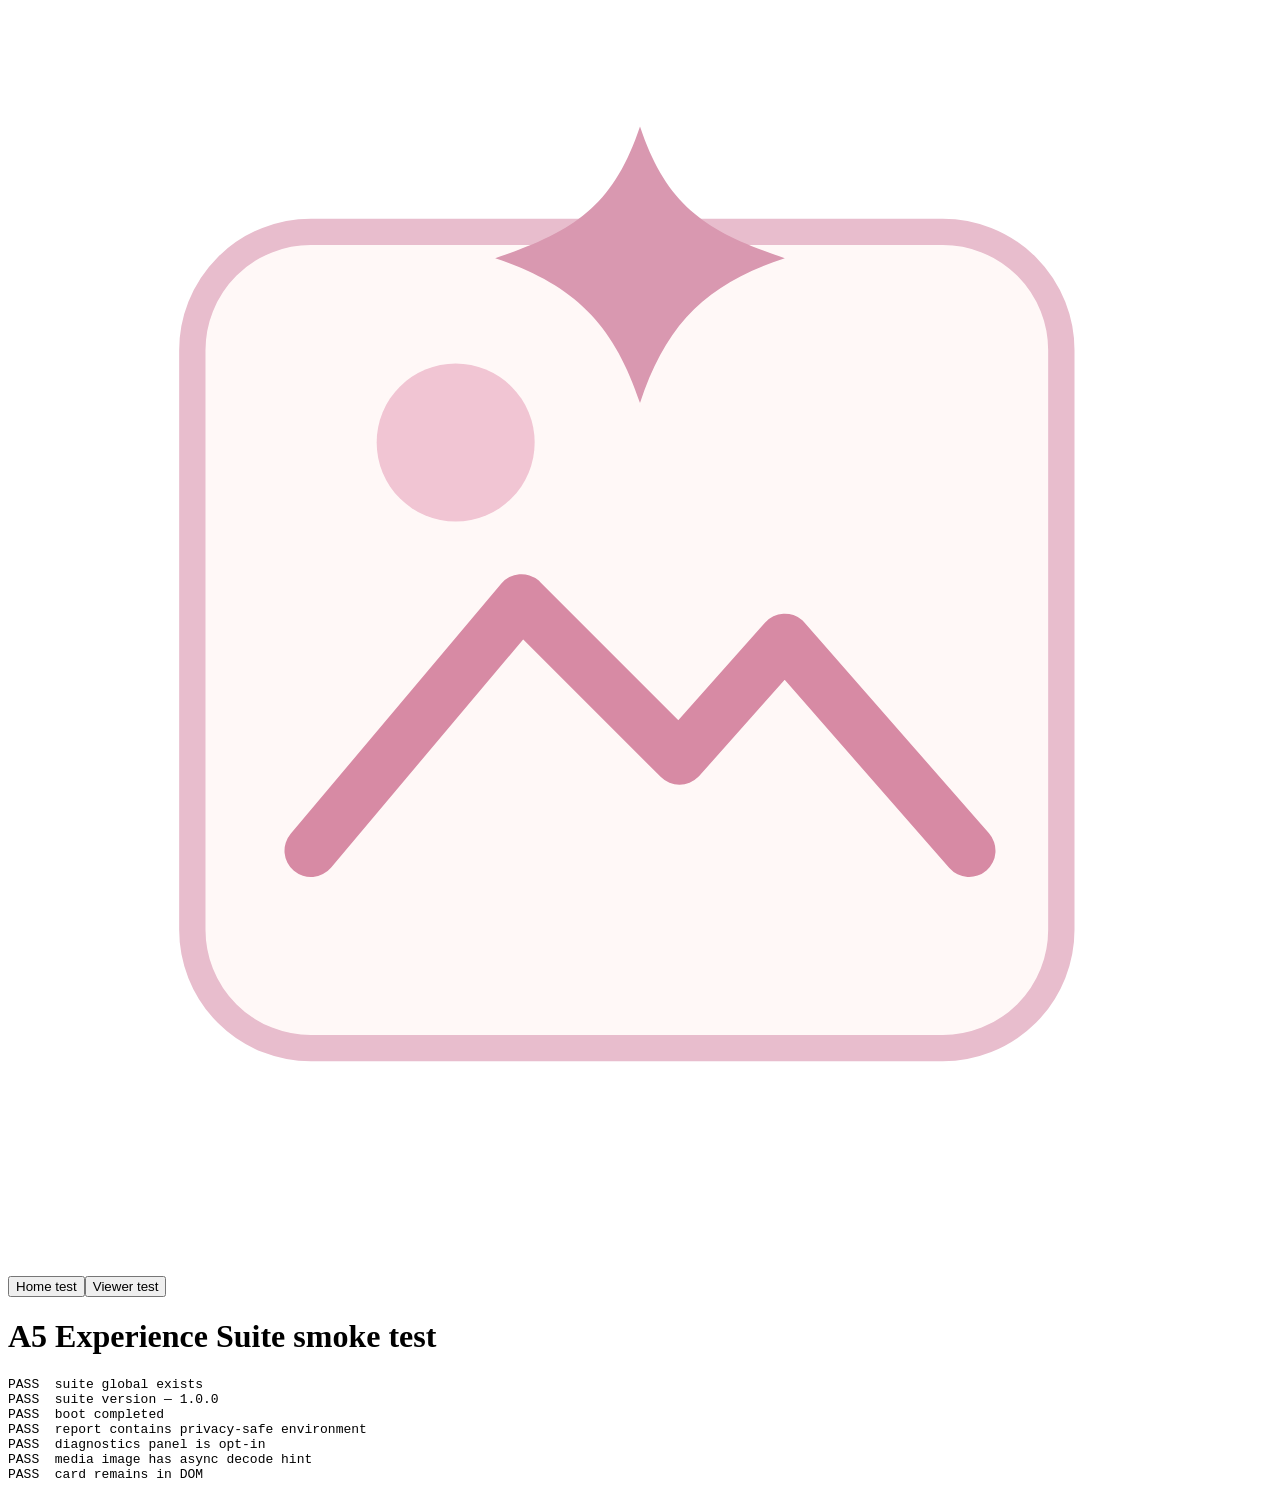
<file: tests/smoke-test.html>
<!doctype html><html lang="vi"><head><meta charset="utf-8"><meta name="viewport" content="width=device-width,initial-scale=1"><title>A5 Experience Suite smoke test</title><link rel="stylesheet" href="../a5-experience-suite.css"></head><body><div id="appShell"><main class="page-content"><section><div id="homeMediaGrid"><article class="a5-home-memory-card" data-home-deck-pos="0"><img src="../a5-experience-assets/empty-memory.svg" alt="test memory"></article></div><button data-tab="home">Home test</button><button data-action="open-viewer" data-media-id="test">Viewer test</button></section></main></div><div id="authScreen" class="hidden"></div><h1>A5 Experience Suite smoke test</h1><pre id="results">Đang chạy kiểm tra…</pre><script src="../a5-experience-suite.js"></script><script src="test-report.js"></script></body></html>
</file>
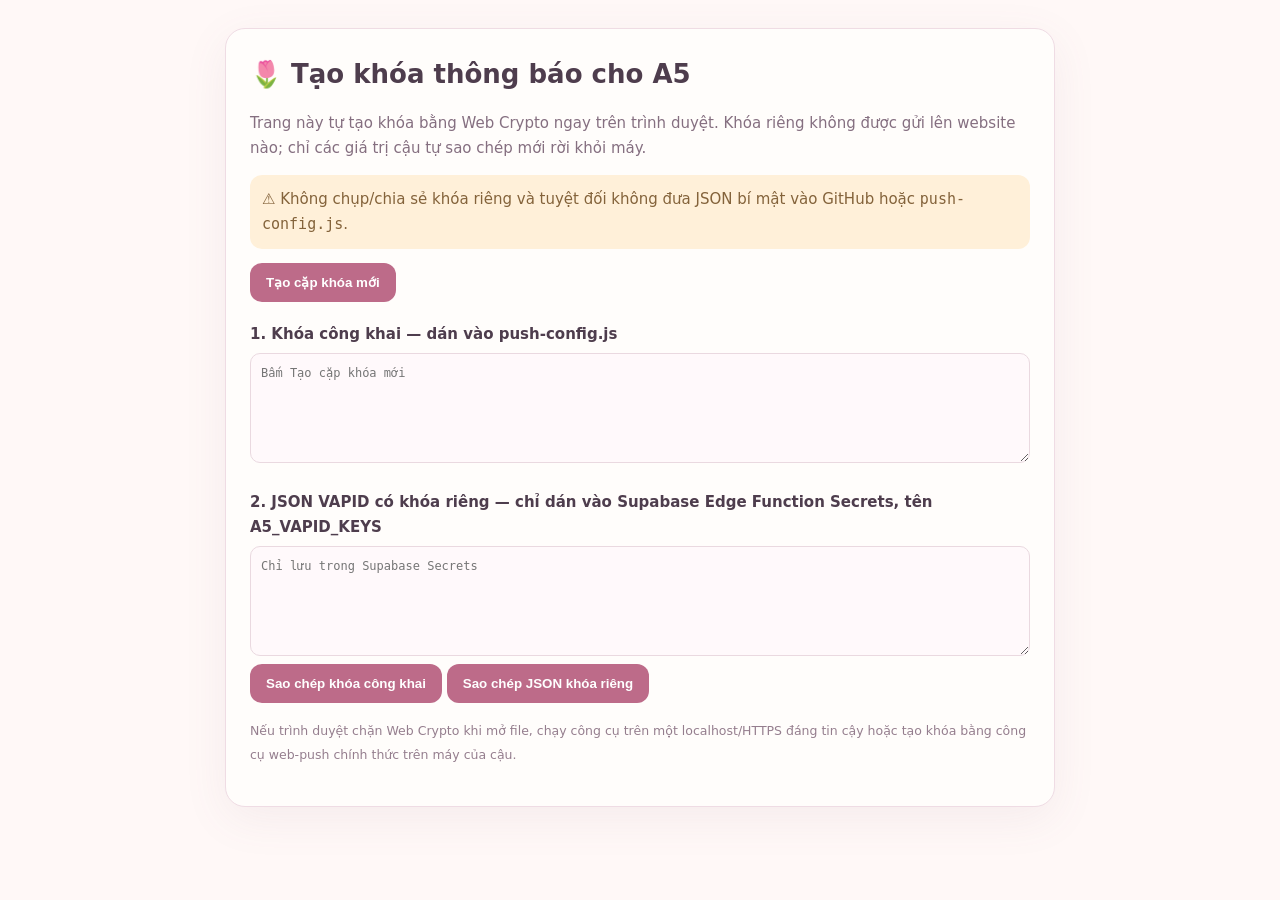
<file: tools/generate-vapid-keys.html>
<!doctype html><html lang="vi"><head><meta charset="utf-8"><meta name="viewport" content="width=device-width,initial-scale=1"><title>Tạo khóa Web Push cho A5</title><style>body{margin:0;padding:28px 16px;background:#fff8f7;color:#4e3d4d;font:15px/1.65 system-ui,sans-serif}.card{max-width:780px;margin:auto;background:#fffdfb;border:1px solid #efdce4;border-radius:20px;padding:24px;box-shadow:0 12px 45px #8b5e7515}h1{font-size:26px;margin:0 0 8px}p{color:#856f80}.btn{border:0;border-radius:12px;background:#bd6b89;color:#fff;padding:12px 16px;font-weight:800;cursor:pointer}label{display:block;margin:20px 0 6px;font-weight:800}textarea{width:100%;min-height:110px;box-sizing:border-box;border:1px solid #ead9e0;border-radius:10px;padding:10px;font:12px/1.55 ui-monospace,monospace;resize:vertical;background:#fff9fb}small{color:#957e8e}.warn{background:#fff0d9;border-radius:12px;padding:12px;color:#84633b;margin:14px 0}.ok{color:#387d58;font-weight:800}</style></head><body><main class="card"><h1>🌷 Tạo khóa thông báo cho A5</h1><p>Trang này tự tạo khóa bằng Web Crypto ngay trên trình duyệt. Khóa riêng không được gửi lên website nào; chỉ các giá trị cậu tự sao chép mới rời khỏi máy.</p><div class="warn">⚠️ Không chụp/chia sẻ khóa riêng và tuyệt đối không đưa JSON bí mật vào GitHub hoặc <code>push-config.js</code>.</div><button class="btn" id="generate">Tạo cặp khóa mới</button><p id="status" role="status"></p><label for="publicKey">1. Khóa công khai — dán vào push-config.js</label><textarea id="publicKey" readonly placeholder="Bấm Tạo cặp khóa mới"></textarea><label for="privateKeys">2. JSON VAPID có khóa riêng — chỉ dán vào Supabase Edge Function Secrets, tên A5_VAPID_KEYS</label><textarea id="privateKeys" readonly placeholder="Chỉ lưu trong Supabase Secrets"></textarea><button class="btn" id="copyPublic">Sao chép khóa công khai</button> <button class="btn" id="copyPrivate">Sao chép JSON khóa riêng</button><p><small>Nếu trình duyệt chặn Web Crypto khi mở file, chạy công cụ trên một localhost/HTTPS đáng tin cậy hoặc tạo khóa bằng công cụ web-push chính thức trên máy của cậu.</small></p></main><script>
const b64url = bytes => { let s=''; for(const b of new Uint8Array(bytes)) s += String.fromCharCode(b); return btoa(s).replace(/\+/g,'-').replace(/\//g,'_').replace(/=+$/,''); };
document.getElementById('generate').addEventListener('click', async()=>{ const status=document.getElementById('status'); status.textContent='Đang tạo khóa trên thiết bị…'; try { const pair=await crypto.subtle.generateKey({name:'ECDSA',namedCurve:'P-256'},true,['sign','verify']); const pub=await crypto.subtle.exportKey('jwk',pair.publicKey); const priv=await crypto.subtle.exportKey('jwk',pair.privateKey); const raw=await crypto.subtle.exportKey('raw',pair.publicKey); document.getElementById('publicKey').value=b64url(raw); document.getElementById('privateKeys').value=JSON.stringify({publicKey:pub,privateKey:priv}); status.textContent='Đã tạo khóa cục bộ. Hãy sao lưu khóa riêng an toàn trước khi rời trang.'; status.className='ok'; } catch(e) { console.error(e); status.textContent='Không tạo được khóa: '+(e?.message||e)+'. Hãy mở file trong Chrome trên localhost/HTTPS.'; status.className=''; }});
document.getElementById('copyPublic').addEventListener('click', async()=>{ const el=document.getElementById('publicKey'); if(!el.value)return; el.select(); try{await navigator.clipboard.writeText(el.value);}catch(_){document.execCommand('copy');} });
document.getElementById('copyPrivate').addEventListener('click', async()=>{ const el=document.getElementById('privateKeys'); if(!el.value)return; el.select(); try{await navigator.clipboard.writeText(el.value);}catch(_){document.execCommand('copy');} });
</script></body></html>
</file>
<file: a5-experience-suite.css>
/* ===== 00-tokens.css ===== */
/* Private design tokens for the A5 Experience toolkit. */
:root{--a5-exp-rose:#c77893;--a5-exp-rose-dark:#a64f6d;--a5-exp-cream:#fffaf5;--a5-exp-ink:#4b3b49;--a5-exp-line:rgba(177,126,147,.2);--a5-exp-shadow:0 16px 45px rgba(86,54,74,.15);--a5-exp-motion:cubic-bezier(.2,.75,.25,1)}


/* ===== 01-media-loading.css ===== */
/* Non-blocking image state; no animated shimmer loop to avoid GPU work. */
.a5-exp-media-image{background-color:#f7edf0;background-image:linear-gradient(110deg,rgba(255,255,255,.18),rgba(255,255,255,.55),rgba(255,255,255,.18));background-size:200% 100%;transition:background-color .18s ease}
.a5-exp-media-image.a5-exp-media-ready{background-image:none;background-color:transparent}
.a5-exp-media-image.a5-exp-media-pending{background-position:0 0}


/* ===== 02-broken-media.css ===== */
/* Graceful fallback styling without replacing image src or collapsing card dimensions. */
.a5-exp-media-image.a5-exp-media-broken{opacity:.28;filter:grayscale(.25)}
.a5-exp-has-media-error{background-color:#fbf0f2;background-image:url('./a5-experience-assets/empty-memory.svg');background-repeat:no-repeat;background-position:center;background-size:52px auto}
.a5-exp-video-error{background-color:#f3eaff;background-image:url('./a5-experience-assets/video-reel.svg');background-repeat:no-repeat;background-position:center;background-size:58px auto}
.a5-exp-video-error video{opacity:.28}


/* ===== 03-diagnostics-panel.css ===== */
/* Diagnostics UI appears only after the user explicitly opens it. */
.a5-exp-diagnostics-panel{position:fixed;z-index:2500;right:18px;bottom:18px;width:min(370px,calc(100vw - 24px));max-height:min(76vh,620px);overflow:auto;border:1px solid rgba(255,255,255,.8);border-radius:20px;background:rgba(255,250,248,.96);color:#4b3b49;box-shadow:0 20px 70px rgba(75,49,67,.24);backdrop-filter:blur(16px);-webkit-backdrop-filter:blur(16px);font:500 13px/1.5 'Nunito',system-ui,sans-serif;animation:a5ExpPanelIn .2s var(--a5-exp-motion) both}
.a5-exp-diagnostics-panel[hidden]{display:none!important}.a5-exp-diagnostics-head{display:flex;align-items:center;gap:10px;padding:14px 15px;border-bottom:1px solid var(--a5-exp-line);position:relative}.a5-exp-diagnostics-head::after{content:"";position:absolute;right:54px;top:11px;width:18px;height:18px;background:url('./a5-experience-assets/sparkle.svg') center/contain no-repeat;opacity:.6;pointer-events:none}.a5-exp-diagnostics-mark{display:grid;place-items:center;width:37px;height:37px;border-radius:12px;background:#f8e3ea;color:var(--a5-exp-rose-dark);font-size:21px;background-image:url('./a5-experience-assets/flower-stamp.svg');background-position:center;background-size:26px;background-repeat:no-repeat;font-size:0}.a5-exp-diagnostics-head div{min-width:0;flex:1}.a5-exp-diagnostics-head strong,.a5-exp-diagnostics-head small{display:block}.a5-exp-diagnostics-head strong{font-size:14px}.a5-exp-diagnostics-head small{font-size:10px;color:#9d8392}.a5-exp-diagnostics-head button{border:0;border-radius:9px;width:29px;height:29px;background:#f7e9ed;color:#8f6176;font-size:21px;line-height:1}.a5-exp-diagnostics-body{padding:13px 15px;background-image:linear-gradient(rgba(255,250,248,.88),rgba(255,250,248,.88)),url('./a5-experience-assets/paper-texture.svg');background-size:auto,120px 120px}.a5-exp-stat-grid{display:grid;grid-template-columns:repeat(2,minmax(0,1fr));gap:8px}.a5-exp-stat{border:1px solid rgba(214,180,193,.4);border-radius:11px;background:#fffdfc;padding:9px 10px;min-width:0}.a5-exp-stat span,.a5-exp-stat strong{display:block;overflow-wrap:anywhere}.a5-exp-stat span{font-size:10px;color:#9e8493}.a5-exp-stat strong{font-size:14px;color:#6b4f60;margin-top:3px}.a5-exp-diagnostics-hint{font-size:10px;line-height:1.55;color:#9a8793;margin:12px 0 0}.a5-exp-diagnostics-actions{display:flex;gap:8px;padding:0 15px 15px}.a5-exp-diagnostics-actions button{flex:1;border:1px solid #e8cbd6;border-radius:10px;background:#fff6f8;color:#9e536e;padding:9px 10px;font:800 11px 'Nunito',system-ui,sans-serif}.a5-exp-diagnostics-actions button:last-child{background:#c77893;color:white;border-color:#c77893}
@keyframes a5ExpPanelIn{from{opacity:0;transform:translateY(7px) scale(.99)}to{opacity:1;transform:translateY(0) scale(1)}}


/* ===== 04-reduced-motion.css ===== */
@media(prefers-reduced-motion:reduce){.a5-exp-diagnostics-panel{animation:none!important;scroll-behavior:auto!important}.a5-exp-media-image{transition:none!important}}
html[data-a5-exp-reduced-motion="true"] .a5-exp-diagnostics-panel{animation:none!important}


/* ===== 05-mobile-performance.css ===== */
@media(max-width:760px){.a5-exp-diagnostics-panel{right:10px;bottom:calc(10px + env(safe-area-inset-bottom,0px));width:calc(100vw - 20px);max-height:72dvh;backdrop-filter:none;-webkit-backdrop-filter:none;border-radius:17px}.a5-exp-diagnostics-head{padding:11px 12px}.a5-exp-diagnostics-body{padding:10px 12px}.a5-exp-diagnostics-actions{padding:0 12px 12px}.a5-exp-stat{padding:8px}.a5-exp-stat strong{font-size:13px}}

@media(max-width:380px){.a5-exp-stat-grid{gap:6px}.a5-exp-diagnostics-hint{font-size:9px}.a5-exp-diagnostics-actions button{font-size:10px;padding:8px 6px}}


/* ===== 06-low-data.css ===== */
/* Conserve effects on slow / data-saver connections; existing A5 animations are untouched. */
html.a5-exp-low-data .a5-exp-diagnostics-panel{backdrop-filter:none;-webkit-backdrop-filter:none;box-shadow:0 8px 26px rgba(75,49,67,.18)}
html.a5-exp-document-hidden .a5-exp-diagnostics-panel{animation-play-state:paused}


/* ===== 07-accessibility.css ===== */
#a5-experience-diagnostics button:focus-visible{outline:3px solid #d889a4;outline-offset:3px}#a5-experience-diagnostics button:active{transform:scale(.985)}
</file>
